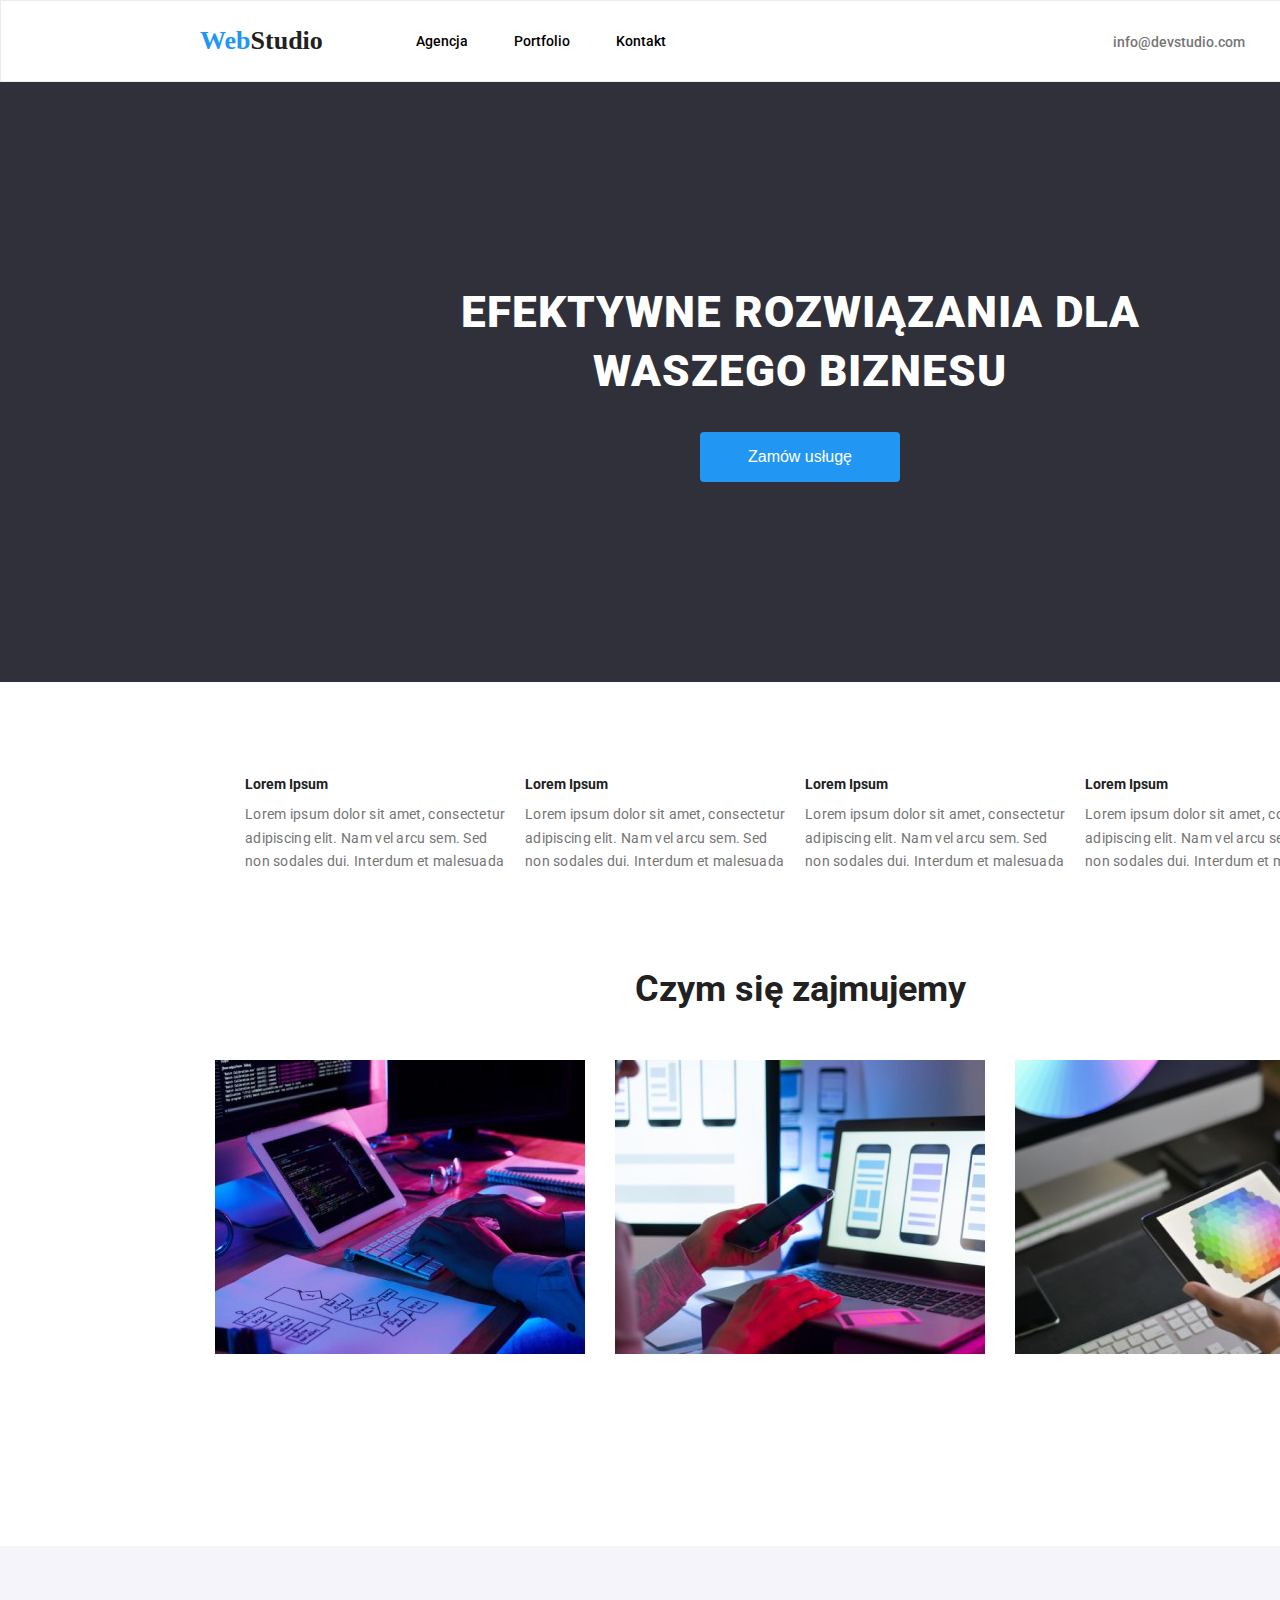
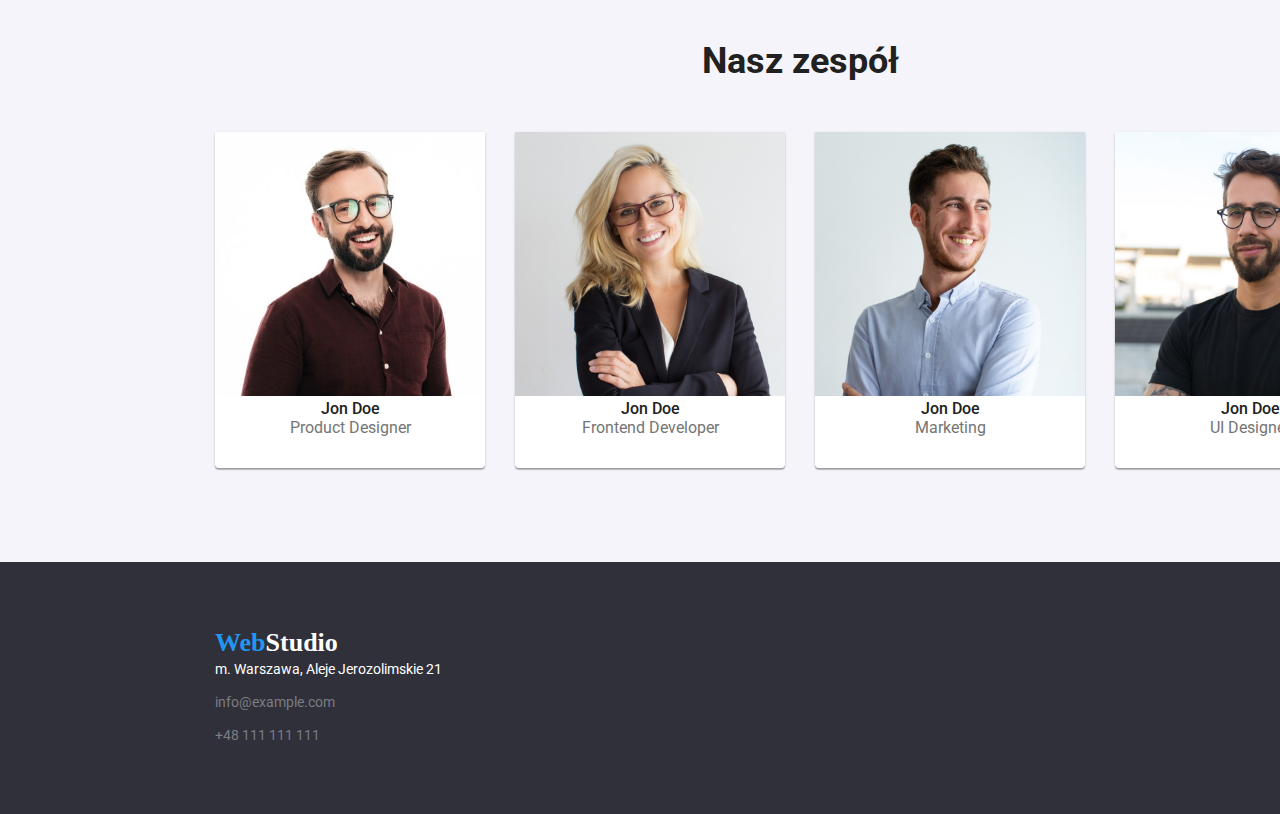
<file: index.html>
<!DOCTYPE html>
<html lang="en">
  <head>
    <meta charset="UTF-8" />
    <meta http-equiv="X-UA-Compatible" content="IE=edge" />
    <meta name="viewport" content="width=device-width, initial-scale=1.0" />
    <link rel="preconnect" href="https://fonts.googleapis.com" />
    <link rel="preconnect" href="https://fonts.gstatic.com" crossorigin />
    <link
      href="https://fonts.googleapis.com/css2?family=Raleway:wght@700&family=Roboto:wght@400;500;700;900&display=swap"
      rel="stylesheet"
    />
    <link rel="stylesheet" href="css/styles.css" />
    <title>Document</title>
  </head>
  <body>
    <header class="page-header">
      <div class="container page-header">
        <nav class="nav">
          <a class="webstudio-main" href="index.html"
            ><span class="main-page-logo-blue">Web</span>Studio
          </a>
          <ul class="nav-menu">
            <li class="nav-menu-elem">
              <a class="nav-menu-link" href="#">Agencja</a>
            </li>
            <li class="nav-menu-elem">
              <a class="nav-menu-link" href="portfolio.html">Portfolio</a>
            </li>
            <li class="nav-menu-elem">
              <a class="nav-menu-link" href="#">Kontakt</a>
            </li>
          </ul>
        </nav>
        <ul class="header-contact-list">
          <li class="header-contact-list-elem">
            <a class="main-email" href="mailto:info@devstudio.com"
              >info@devstudio.com</a
            >
          </li>
          <li class="header-contact-list-elem">
            <a class="main-phone" href="tel:+48111111111">+48 111 111 111</a>
          </li>
        </ul>
      </div>
    </header>
    <main class="container">
      <section class="main-banner section">
        <h1>EFEKTYWNE ROZWIĄZANIA DLA WASZEGO BIZNESU</h1>
        <button type="button" class="btn-zamow-usluge">Zamów usługę</button>
      </section>
      <section class="main-content section">
        <ul class="main-content-list">
          <li class="main-content-list-elem">
            <h3>Lorem Ipsum</h3>
            <p>
              Lorem ipsum dolor sit amet, consectetur adipiscing elit. Nam vel
              arcu sem. Sed non sodales dui. Interdum et malesuada
            </p>
          </li>
          <li class="main-content-list-elem">
            <h3>Lorem Ipsum</h3>
            <p>
              Lorem ipsum dolor sit amet, consectetur adipiscing elit. Nam vel
              arcu sem. Sed non sodales dui. Interdum et malesuada
            </p>
          </li>
          <li class="main-content-list-elem">
            <h3>Lorem Ipsum</h3>
            <p>
              Lorem ipsum dolor sit amet, consectetur adipiscing elit. Nam vel
              arcu sem. Sed non sodales dui. Interdum et malesuada
            </p>
          </li>
          <li class="main-content-list-elem">
            <h3>Lorem Ipsum</h3>
            <p>
              Lorem ipsum dolor sit amet, consectetur adipiscing elit. Nam vel
              arcu sem. Sed non sodales dui. Interdum et malesuada
            </p>
          </li>
        </ul>

        <section class="about-us section">
          <h2>Czym się zajmujemy</h2>
          <ul class="about-us-list" class="section">
            <li class="about-us-list-elem">
              <img
                src="images/czym-sie-zajmujemy1.jpg"
                alt="work on computer"
                width="370"
                height="294"
              />
            </li>
            <li class="about-us-list-elem">
              <img
                src="images/czym-sie-zajmujemy2.jpg"
                alt="computer and phone"
                width="370"
                height="294"
              />
            </li>
            <li class="about-us-list-elem">
              <img
                src="images/czym-sie-zajmujemy3.jpg"
                alt="color and tablet"
                width="370"
                height="294"
              />
            </li>
          </ul>
        </section>
      </section>

      <section class="our-team section">
        <h2>Nasz zespół</h2>
        <ul class="our-team-list">
          <li class="our-team-elem">
            <img
              src="images/teamcard1.jpg"
              alt="johns doe photo"
              width="270"
              height="264"
            />
            <h3>Jon Doe</h3>
            <p class="our-team-job">Product Designer</p>
          </li>
          <li class="our-team-elem">
            <img
              src="images/teamcard2.jpg"
              alt="johns doe photo"
              width="270"
              height="264"
            />
            <h3>Jon Doe</h3>
            <p>Frontend Developer</p>
          </li>
          <li class="our-team-elem">
            <img
              src="images/teamcard3.jpg"
              alt="johns doe photo"
              width="270"
              height="264"
            />
            <h3>Jon Doe</h3>
            <p>Marketing</p>
          </li>
          <li class="our-team-elem">
            <img
              src="images/teamcard4.jpg"
              alt="johns doe photo"
              width="270"
              height="264"
            />
            <h3>Jon Doe</h3>
            <p>UI Designer</p>
          </li>
        </ul>
      </section>
    </main>

    <footer class="container footer-class">
      <div class="section footer-content">
        <div class="pomoc">
          <a class="webstudio-footer" href="index.html"
            ><span class="main-page-logo-blue">Web</span>Studio
          </a>
          <address>
            <ul class="footer-adress-list">
              <li class="footer-adress-list-elem">
                <p class="footer-adress">m. Warszawa, Aleje Jerozolimskie 21</p>
              </li>
              <li class="footer-adress-list-elem">
                <a class="footer-email" href="mailto:info@devstudio.com"
                  >info@example.com</a
                >
              </li>
              <li class="footer-adress-list-elem">
                <a class="footer-phone" href="tel:+48111111111"
                  >+48 111 111 111</a
                >
              </li>
            </ul>
          </address>
        </div>
      </div>
    </footer>
  </body>
</html>
</file>
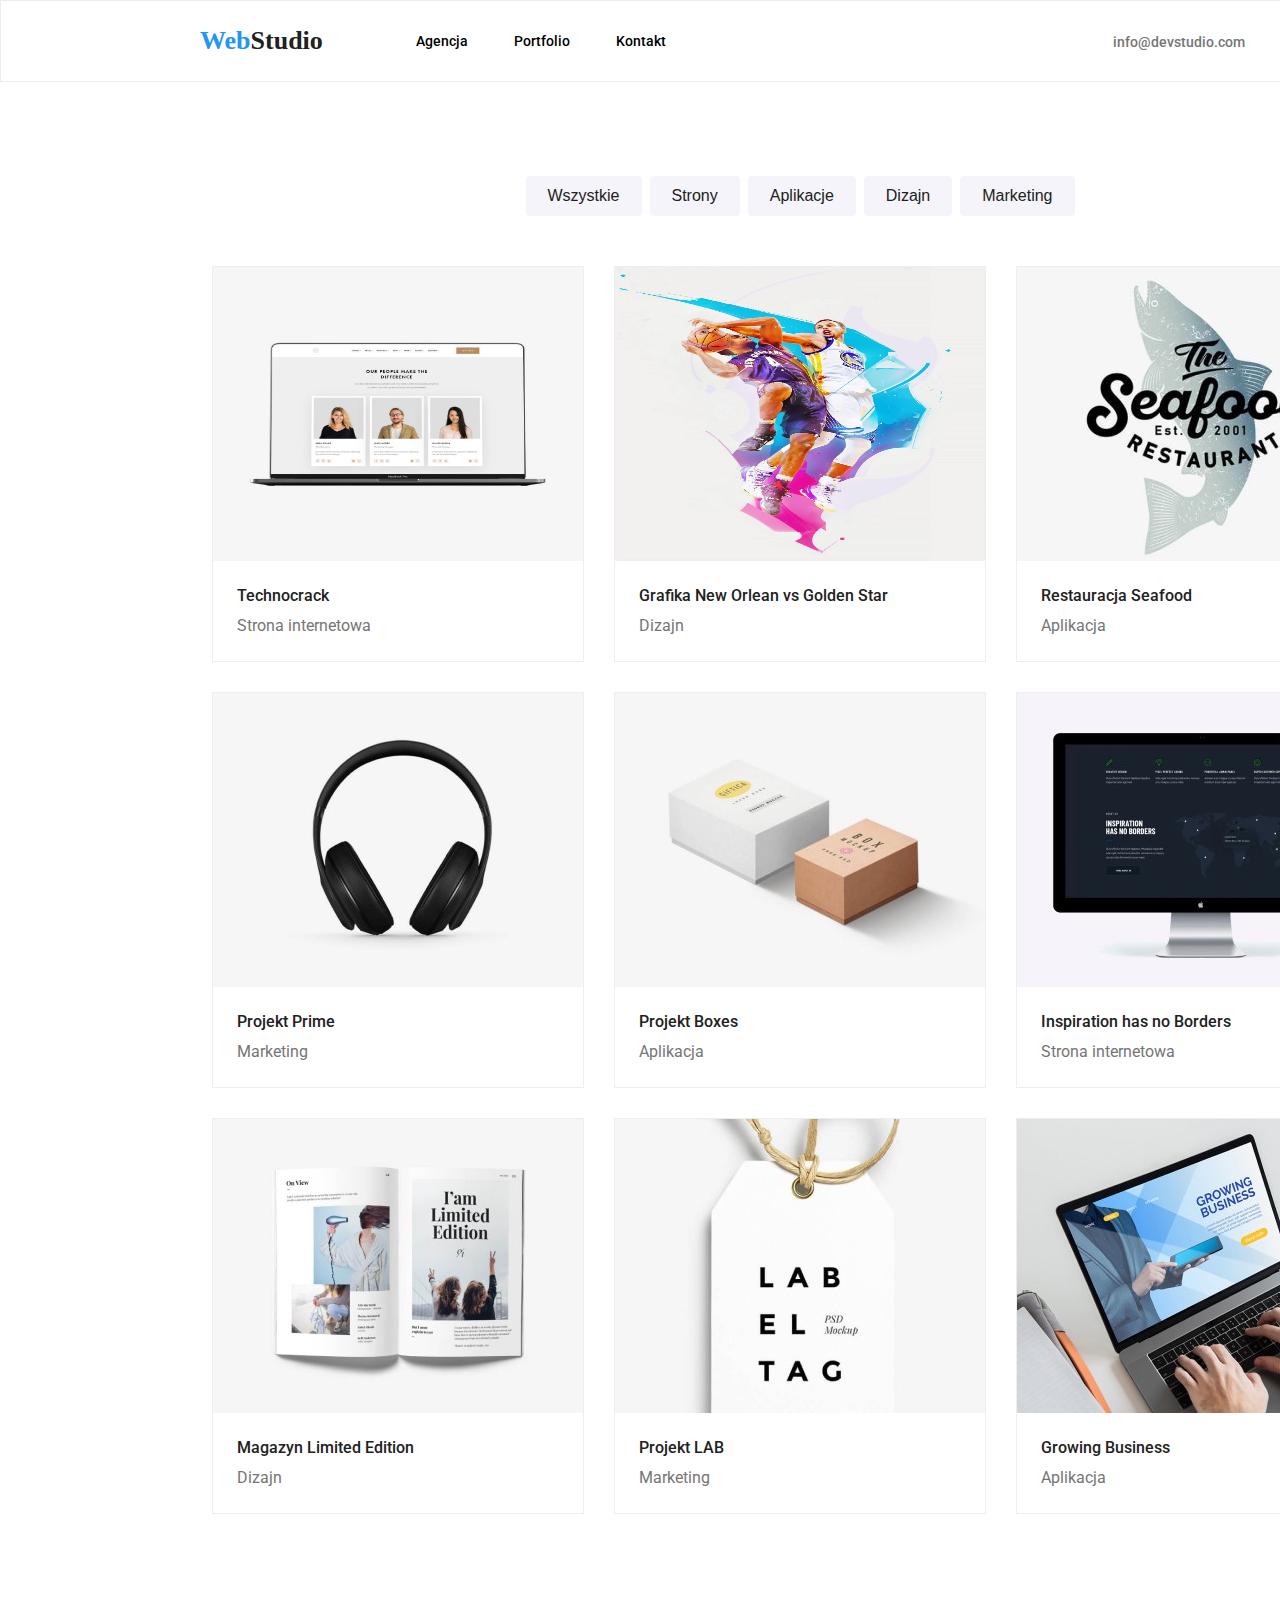
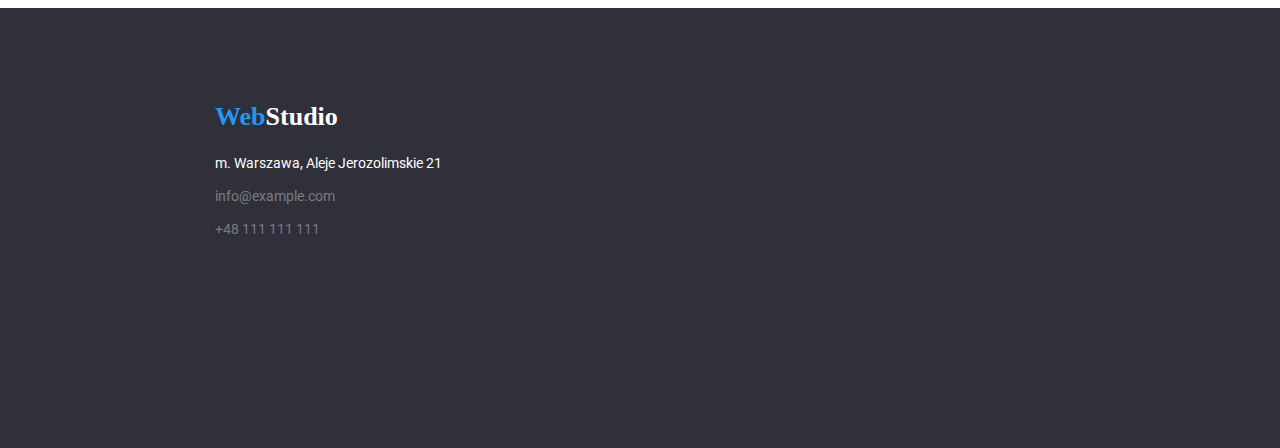
<file: portfolio.html>
<!DOCTYPE html>
<html lang="en">
  <head>
    <meta charset="UTF-8" />
    <meta http-equiv="X-UA-Compatible" content="IE=edge" />
    <meta name="viewport" content="width=device-width, initial-scale=1.0" />
    <link rel="stylesheet" href="css/styles.css" />
    <link
      href="https://fonts.googleapis.com/css2?family=Raleway:wght@700&family=Roboto:wght@400;500;700;900&display=swap"
      rel="stylesheet"
    />
    <title>Document</title>
  </head>
  <body>
    <header class="page-header">
      <div class="container page-header">
        <nav class="nav">
          <a class="webstudio-main" href="index.html"
            ><span class="main-page-logo-blue">Web</span>Studio
          </a>
          <ul class="nav-menu">
            <li class="nav-menu-elem">
              <a class="nav-menu-link" href="#">Agencja</a>
            </li>
            <li class="nav-menu-elem">
              <a class="nav-menu-link" href="portfolio.html">Portfolio</a>
            </li>
            <li class="nav-menu-elem">
              <a class="nav-menu-link" href="#">Kontakt</a>
            </li>
          </ul>
        </nav>
        <ul class="header-contact-list">
          <li class="header-contact-list-elem">
            <a class="main-email" href="mailto:info@devstudio.com"
              >info@devstudio.com</a
            >
          </li>
          <li class="header-contact-list-elem">
            <a class="main-phone" href="tel:+48111111111">+48 111 111 111</a>
          </li>
        </ul>
      </div>
    </header>
    <main class="container">
      <section class="portfolio-content section">
        <ul class="portfolio-buttons">
          <li>
            <button type="button" class="portfolio-buttons-elem">
              Wszystkie
            </button>
          </li>
          <li>
            <button type="button" class="portfolio-buttons-elem">Strony</button>
          </li>
          <li>
            <button type="button" class="portfolio-buttons-elem">
              Aplikacje
            </button>
          </li>

          <li>
            <button type="button" class="portfolio-buttons-elem">Dizajn</button>
          </li>
          <li>
            <button type="button" class="portfolio-buttons-elem">
              Marketing
            </button>
          </li>
        </ul>
        <ul class="portfolio-main-list">
          <li class="portfolio-main-list-elem">
            <img
              src="images/porfolio1.jpg"
              alt="image with laptop, images"
              width="370"
              height="294"
            />
            <div class="portfolio-main-list-elem-text">
              <h3>Technocrack</h3>
              <p>Strona internetowa</p>
            </div>
          </li>
          <li class="portfolio-main-list-elem">
            <img
              src="images/potfolio2.jpg"
              alt="backetball, new orlean golden star"
              width="370"
              height="294"
            />
            <div class="portfolio-main-list-elem-text">
              <h3>Grafika New Orlean vs Golden Star</h3>
              <p>Dizajn</p>
            </div>
          </li>
          <li class="portfolio-main-list-elem">
            <img
              src="images/portfolio3.jpg"
              alt="logo, restaurant Seafood"
              width="370"
              height="294"
            />
            <div class="portfolio-main-list-elem-text">
              <h3>Restauracja Seafood</h3>
              <p>Aplikacja</p>
            </div>
          </li>
          <li class="portfolio-main-list-elem">
            <img
              src="images/portfolio4.jpg"
              alt="headphones"
              width="370"
              height="294"
            />
            <div class="portfolio-main-list-elem-text">
              <h3>Projekt Prime</h3>
              <p>Marketing</p>
            </div>
          </li>
          <li class="portfolio-main-list-elem">
            <img
              src="images/portfolio5.jpg"
              alt="two boxes on the foto"
              width="370"
              height="294"
            />
            <div class="portfolio-main-list-elem-text">
              <h3>Projekt Boxes</h3>
              <p>Aplikacja</p>
            </div>
          </li>
          <li class="portfolio-main-list-elem">
            <img
              src="images/portfolio6.jpg"
              alt="computer laptop"
              width="370"
              height="294"
            />
            <div class="portfolio-main-list-elem-text">
              <h3>Inspiration has no Borders</h3>
              <p>Strona internetowa</p>
            </div>
          </li>
          <li class="portfolio-main-list-elem">
            <img
              src="images/portfolio7.jpg"
              alt="image with book"
              width="370"
              height="294"
            />
            <div class="portfolio-main-list-elem-text">
              <h3>Magazyn Limited Edition</h3>
              <p>Dizajn</p>
            </div>
          </li>
          <li class="portfolio-main-list-elem">
            <img
              src="images/portfolio8.jpg"
              alt="lab el tag"
              width="370"
              height="294"
            />
            <div class="portfolio-main-list-elem-text">
              <h3>Projekt LAB</h3>
              <p>Marketing</p>
            </div>
          </li>
          <li class="portfolio-main-list-elem">
            <img
              src="images/portfolio9.jpg"
              alt="man writing on laptop"
              width="370"
              height="294"
            />
            <div class="portfolio-main-list-elem-text">
              <h3>Growing Business</h3>
              <p>Aplikacja</p>
            </div>
          </li>
        </ul>
      </section>
    </main>
    <footer class="section">
      <div class="container footer-content">
        <a class="webstudio-footer" href="index.html"
          ><span class="main-page-logo-blue">Web</span>Studio
        </a>
        <address>
          <ul class="footer-adress-list">
            <li class="footer-adress-list-elem">
              <p class="footer-adress">m. Warszawa, Aleje Jerozolimskie 21</p>
            </li>
            <li class="footer-adress-list-elem">
              <a class="footer-email" href="mailto:info@devstudio.com"
                >info@example.com</a
              >
            </li>
            <li class="footer-adress-list-elem">
              <a class="footer-phone" href="tel:+48111111111"
                >+48 111 111 111</a
              >
            </li>
          </ul>
        </address>
      </div>
    </footer>
    </footer>
  </body>
</html>
</file>
<file: css/styles.css>
h1,
h2,
h3,
p,
ul {
  font-style: normal;
  list-style: none;
  text-decoration: none;
  box-sizing: border-box;
  padding: 0px;
  margin: 0px;
}
:root {
  --brand-blue-color: #2196f3;
  --grey-font-color: #757575;
  --almost-black-font-color: #212121;
  --white-color: #ffffff;
  --almost-white-color: #f5f4fa;
  --background-dark-color: #2f303a;
  --our-team-backround-color: #f5f4fa;
  --roboto-font: "Roboto";
  --railway-font: "Railway";
}
.container {
  width: 1200px;
  display: flex;
  justify-items: center;
  align-items: center;
  flex-direction: column;
  margin: auto;
  padding: auto;
}
.section {
  padding: 94px 0px 94px 0px;
}
body {
  font-family: "Roboto", "Railway", sans-serif;
  color: black;
  width: 1600px;
  margin: auto;
}

/* 
    header i nav
*/
header {
  border: 1px;
  border-style: solid;
  border-color: rgba(236, 236, 236, 1);
}

.page-header {
  display: flex;
  flex-direction: row;
  align-self: stretch;
  justify-content: space-between;
}
.webstudio-main {
  text-decoration: none;
  border: #212121;
}
.main-page-logo-blue {
  color: var(--brand-blue-color);
}
.nav {
  display: flex;
  align-items: center;
}
.nav-menu {
  list-style: none;
  border-radius: 4px;
  display: flex;
  padding-left: 93px;
}
.nav-menu-elem {
  display: block;
}
.header-contact-list
  .header-contact-list-elem:not(:last-child):not(:last-child) {
  margin-right: 50px;
}
.nav-menu .nav-menu-elem:not(:last-child):not(:last-child) {
  margin-right: 46px;
}
.header-contact-list {
  display: flex;
  align-items: center;
}
.main-email,
.main-phone {
  text-decoration: none;
}
.webstudio-main,
.webstudio-footer {
  font-family: var(--railway-font);
  font-size: 26px;
  font-weight: 700;
  line-height: 1.17;
  color: var(--almost-black-font-color);
}

.nav-link-main {
  color: var(--brand-blue-color);
  font-size: 14px;
  font-weight: 500;
  line-height: 1.17;
}

.nav-menu-link-blue {
  color: var(--brand-blue-color);
  font-size: 14px;
  font-weight: 500;
  line-height: 1.17;
}
.nav-menu-link {
  color: black;
  font-size: 14px;
  font-weight: 500;
  line-height: 1.17;
  text-decoration: none;
  display: block;
  padding-top: 32px;
  padding-bottom: 32px;
}
.nav-menu-link:hover,
.nav-menu-link-blue:hover,
.main-email:hover,
.main-phone:hover,
.footer-email:hover,
.footer-phone:hover {
  color: var(--brand-blue-color);
  cursor: pointer;
}
.main-email,
.main-phone {
  font-weight: 500;
  font-size: 14px;
  line-height: 1.17;
  color: var(--grey-font-color);
}

/* MAIN */
body .main-banner {
  width: 1600px;
}
.btn-zamow-usluge {
  cursor: pointer;
  background-color: var(--brand-blue-color);
  border: none;
  font-size: 16px;
  color: var(--white-color);
  padding: 20px;
  border-radius: 4px;
  margin-top: 30px;
  width: 200px;
  height: 50px;
  display: flex;
  justify-content: center;
  align-items: center;
}
h1 {
  font-size: 44px;
  font-weight: 900;
  color: var(--white-color);
  line-height: 1.36;
  width: 696px;
  text-align: center;
  letter-spacing: 1px;
}
.main-banner {
  background-color: var(--background-dark-color);
  min-height: 412px;
  display: flex;
  flex-direction: column;
  align-items: center;
  justify-content: center;
}

/* 

MAIN CONTENT

*/
.main-content {
  display: flex;
  flex-direction: column;
}
.main-content-list {
  display: flex;
  align-items: center;
  justify-content: center;
  gap: 10px;
}
.main-content-list-elem {
  justify-items: stretch;
}

.main-content-list-elem > h3 {
  font-weight: 700;
  font-size: 14px;
  line-height: 16.41px;
  color: var(--almost-black-font-color);
  margin-bottom: 10px;
}
.main-content-list-elem > p {
  font-weight: 400;
  font-size: 14px;
  line-height: 1.7;
  color: var(--grey-font-color);
  letter-spacing: 0.3px;
  max-width: 270px;
}

/*

 ABOUT US

 */
.about-us h2 {
  text-align: center;
  padding-bottom: 50px;
}
.about-us-list {
  display: flex;
  column-gap: 30px;
}
/* 

OUR TEAM 

*/
body .our-team {
  width: 1600px;
}
.our-team > h2,
.about-us > h2 {
  font-size: 36px;
  font-weight: 700;
  color: var(--almost-black-font-color);
  line-height: 1.17;
}
.our-team h2 {
  text-align: center;
  padding-bottom: 50px;
}

.our-team {
  background-color: var(--our-team-backround-color);
  display: flex;
  flex-direction: column;
}
.our-team-list {
  display: flex;
}
.our-team-list {
  justify-content: center;
  column-gap: 30px;
}
.our-team-elem {
  background-color: var(--white-color);
  box-shadow: 0px 1px 3px rgba(0, 0, 0, 0.12), 0px 1px 1px rgba(0, 0, 0, 0.14),
    0px 2px 1px rgba(0, 0, 0, 0.2);
  border-radius: 0px 0px 4px 4px;
  padding-bottom: 30px;
}

.our-team-elem > h3 {
  font-size: 16px;
  font-weight: 500;
  color: var(--almost-black-font-color);
  line-height: 1.17;
  text-align: center;
}
.our-team-elem > p {
  font-size: 16px;
  font-weight: 400;
  color: var(--grey-font-color);
  line-height: 1.17;
  text-align: center;
}
/*
FOOTER 
*/
body .footer-class {
  width: 1600px;
}
footer {
  width: 1600px;
  background-color: var(--background-dark-color);
  font-size: 14px;
  font-weight: 400;
  line-height: 1.7;
  max-height: 252px;
  min-height: 252px;
  margin: 0px;
}
.footer-class {
  display: flex;
  align-items: flex-start;
  justify-content: center;
  margin: 0px;
}
.footer-content {
  display: flex;
  flex-direction: column;
  gap: 20px;
  align-items: flex-start;
  padding: 0px 215px;
}
.webstudio-footer {
  display: flex;
  color: var(--white-color);
  text-decoration: none;
}
.footer-adress-list {
  display: flex;
  flex-direction: column;
  gap: 9px;
}
.footer-adress {
  color: var(--white-color);
  font-size: 14px;
  display: inline;
  padding-bottom: 9px;
}
.footer-email,
.footer-phone {
  text-decoration: none;
  color: #ffffff60;
  font-size: 14px;
  display: flex;
}

/* PORTFOLIO  */

.portfolio-buttons-elem {
  border-radius: 4px;
  border-style: none;
  background: #f5f4fa;
  font-size: 16px;
  font-weight: 500;
  line-height: 1.7;
  color: var(--almost-black-font-color);
  padding: 6px 22px;
}
.portfolio-buttons {
  display: flex;
  column-gap: 8px;
  justify-content: center;
  padding-bottom: 50px;
}
.portfolio-buttons-elem:focus {
  border-color: var(--background-dark-color);
}
.portfolio-buttons-elem:hover {
  background: var(--brand-blue-color);
  color: white;
  border-radius: 4px;
  border-style: none;
  cursor: pointer;
}
.portfolio-main-list {
  display: flex;
  flex-wrap: wrap;
  align-items: center;
  justify-content: center;
  gap: 30px;
}
.portfolio-main-list-elem {
  max-width: 370px;
  max-height: 404px;
  flex-basis: calc((100% - (2 * 30px)) / 3);
  border: 1px solid #eee;
  display: flex;
  flex-direction: column;
  justify-content: center;
  align-items: flex-start;
}
.portfolio-main-list-elem-text {
  padding: 20px 24px;
}
.portfolio-main-list-elem h3 {
  font-size: 16px;
  color: var(--almost-black-font-color);
  font-weight: 500;
  line-height: 1.875;
}
.portfolio-main-list-elem p {
  font-size: 16px;
  color: var(--grey-font-color);
  font-weight: 400;
  line-height: 1.875;
}
.footer-email-portfolio {
  text-decoration: underline;
}
</file>
